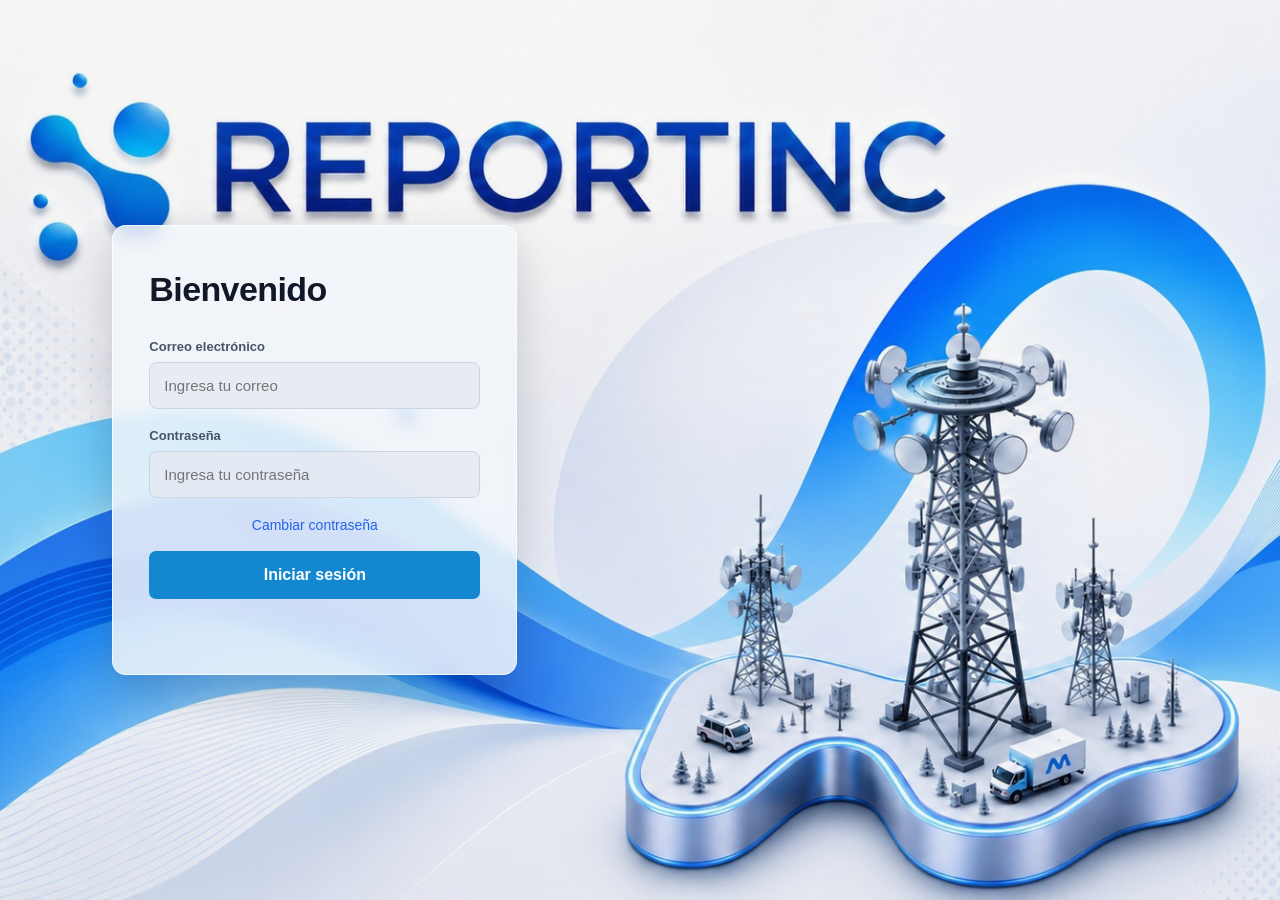
<file: index.html>
<!DOCTYPE html>
<html lang="es">
<head>
  <meta charset="UTF-8" />
  <meta name="viewport" content="width=device-width, initial-scale=1.0" />

  <meta http-equiv="Cache-Control" content="no-cache, no-store, must-revalidate" />
  <meta http-equiv="Pragma" content="no-cache" />
  <meta http-equiv="Expires" content="0" />

  <title>Login | Sistema de Tickets</title>
  <link rel="stylesheet" href="styles.css?v=19" />
</head>
<body>
  <div class="login-container">
    <div class="login-left">
      <img src="pictures/imagen_02.jpg" alt="Imagen principal" class="login-image" />
    </div>

    <div class="login-right">
      <div class="login-box">
        <h1>Bienvenido</h1>

        <form id="loginForm" autocomplete="off">
          <div class="form-group">
            <label for="email">Correo electrónico</label>
            <input type="email" id="email" placeholder="Ingresa tu correo" />
          </div>

          <div class="form-group">
            <label for="password">Contraseña</label>
            <input type="password" id="password" placeholder="Ingresa tu contraseña" />
          </div>

          <p class="forgot-password" id="btnLoginCambiarPassword">Cambiar contraseña</p>

          <button type="submit" class="btn-login">Iniciar sesión</button>

          <p id="mensaje" class="mensaje"></p>
        </form>
      </div>
    </div>
  </div>

  <div class="login-modal-overlay hidden" id="loginPasswordModal">
    <div class="login-password-card">
      <button class="login-modal-close" id="btnCerrarLoginPassword" type="button">×</button>
      <h3>Cambiar contraseña</h3>
      <p>Ingresa tu correo, contraseña actual y nueva contraseña.</p>
      <div class="form-group">
        <label for="changeEmail">Correo electrónico</label>
        <input type="email" id="changeEmail" placeholder="correo@empresa.com" />
      </div>
      <div class="form-group">
        <label for="changeOldPassword">Contraseña actual</label>
        <input type="password" id="changeOldPassword" placeholder="Contraseña actual" />
      </div>
      <div class="form-group">
        <label for="changeNewPassword">Nueva contraseña</label>
        <input type="password" id="changeNewPassword" placeholder="Nueva contraseña" />
      </div>
      <div class="form-group">
        <label for="changeNewPassword2">Repite nueva contraseña</label>
        <input type="password" id="changeNewPassword2" placeholder="Repite la nueva contraseña" />
      </div>
      <p id="changePasswordMsg" class="mensaje"></p>
      <button type="button" class="btn-login" id="btnGuardarLoginPassword">Guardar contraseña</button>
    </div>
  </div>

  <script src="app.js?v=19"></script>
</body>
</html>
</file>
<file: styles.css>
* {
  margin: 0;
  padding: 0;
  box-sizing: border-box;
  font-family: Arial, Helvetica, sans-serif;
}

html,
body {
  min-height: 100%;
}

body {
  min-height: 100vh;
  background-color: #ffffff;
  overflow: hidden;
}

.login-container {
  width: 100%;
  min-height: 100vh;
  position: relative;
  display: flex;
  align-items: center;
  justify-content: flex-start;
  padding-left: 7.8%;
  background-image:
    linear-gradient(90deg, rgba(71, 64, 64, 0.048), rgba(80, 73, 73, 0.04)),
    url("pictures/imagen_02.jpg");
  background-size: cover;
  background-position: center center;
  background-repeat: no-repeat;
}

.login-left,
.login-image {
  display: none;
}

.login-right {
  width: 100%;
  max-width: 430px;
  display: flex;
  align-items: center;
  justify-content: center;
}

.login-box {
  width: 100%;
  max-width: 405px;
  min-height: 450px;
  background: rgba(242, 246, 251, 0.849);
  backdrop-filter: blur(8px);
  border-radius: 14px;
  padding: 44px 36px 34px;
  box-shadow: 0 18px 42px rgba(15, 23, 42, 0.18);
  border: 1px solid rgba(255, 255, 255, 0.75);
}

.login-box h1 {
  font-size: 34px;
  font-weight: 900;
  margin-bottom: 30px;
  color: #111827;
  text-transform: none;
  text-decoration: none;
  letter-spacing: -0.6px;
}

.form-group {
  margin-bottom: 19px;
}

.form-group label {
  display: block;
  margin-bottom: 8px;
  font-size: 13px;
  color: #475569;
  font-weight: 700;
}

.form-group input {
  width: 100%;
  height: 47px;
  padding: 0 14px;
  border: 1px solid #cbd5e1;
  border-radius: 8px;
  font-size: 15px;
  outline: none;
  background: rgba(229, 234, 242, 0.88);
  color: #0f172a;
  transition: 0.2s ease;
}

.form-group input:focus {
  border-color: #0ea5e9;
  background: #ffffff;
  box-shadow: 0 0 0 3px rgba(14, 165, 233, 0.16);
}

.forgot-password {
  margin: 5px 0 18px;
  font-size: 14px;
  color: #2563eb;
  cursor: pointer;
  text-align: center;
}

.btn-login {
  width: 100%;
  height: 48px;
  border: none;
  border-radius: 7px;
  background: #1388d1;
  color: white;
  font-size: 16px;
  font-weight: 800;
  cursor: pointer;
  transition: 0.2s ease;
}

.btn-login:hover {
  background: #0f73b2;
  transform: translateY(-1px);
  box-shadow: 0 8px 18px rgba(19, 136, 209, 0.22);
}

.mensaje {
  margin-top: 16px;
  font-size: 14px;
  font-weight: 700;
  min-height: 20px;
  text-align: center;
}

@media (max-width: 900px) {
  body {
    overflow: auto;
  }

  .login-container {
    justify-content: center;
    padding: 24px;
    background-position: center center;
  }

  .login-right {
    max-width: 420px;
  }

  .login-box {
    padding: 34px 26px;
    min-height: auto;
  }

  .login-box h1 {
    font-size: 30px;
  }
}

/* V13: modal de cambio de contraseña en login */
.login-modal-overlay {
  position: fixed;
  inset: 0;
  background: rgba(15, 23, 42, 0.38);
  display: flex;
  align-items: center;
  justify-content: center;
  z-index: 9999;
  padding: 18px;
}

.login-modal-overlay.hidden {
  display: none;
}

.login-password-card {
  width: min(420px, 94vw);
  background: rgba(242, 246, 251, 0.96);
  backdrop-filter: blur(8px);
  border-radius: 18px;
  padding: 28px;
  position: relative;
  box-shadow: 0 24px 70px rgba(15, 23, 42, 0.25);
  border: 1px solid rgba(255, 255, 255, 0.75);
}

.login-password-card h3 {
  font-size: 22px;
  color: #0f172a;
  margin-bottom: 6px;
}

.login-password-card p {
  color: #475569;
  font-size: 13px;
  margin-bottom: 14px;
}

.login-modal-close {
  position: absolute;
  top: 12px;
  right: 12px;
  border: none;
  background: #dbeafe;
  color: #1d4ed8;
  width: 32px;
  height: 32px;
  border-radius: 999px;
  font-size: 22px;
  line-height: 1;
  cursor: pointer;
}
</file>
